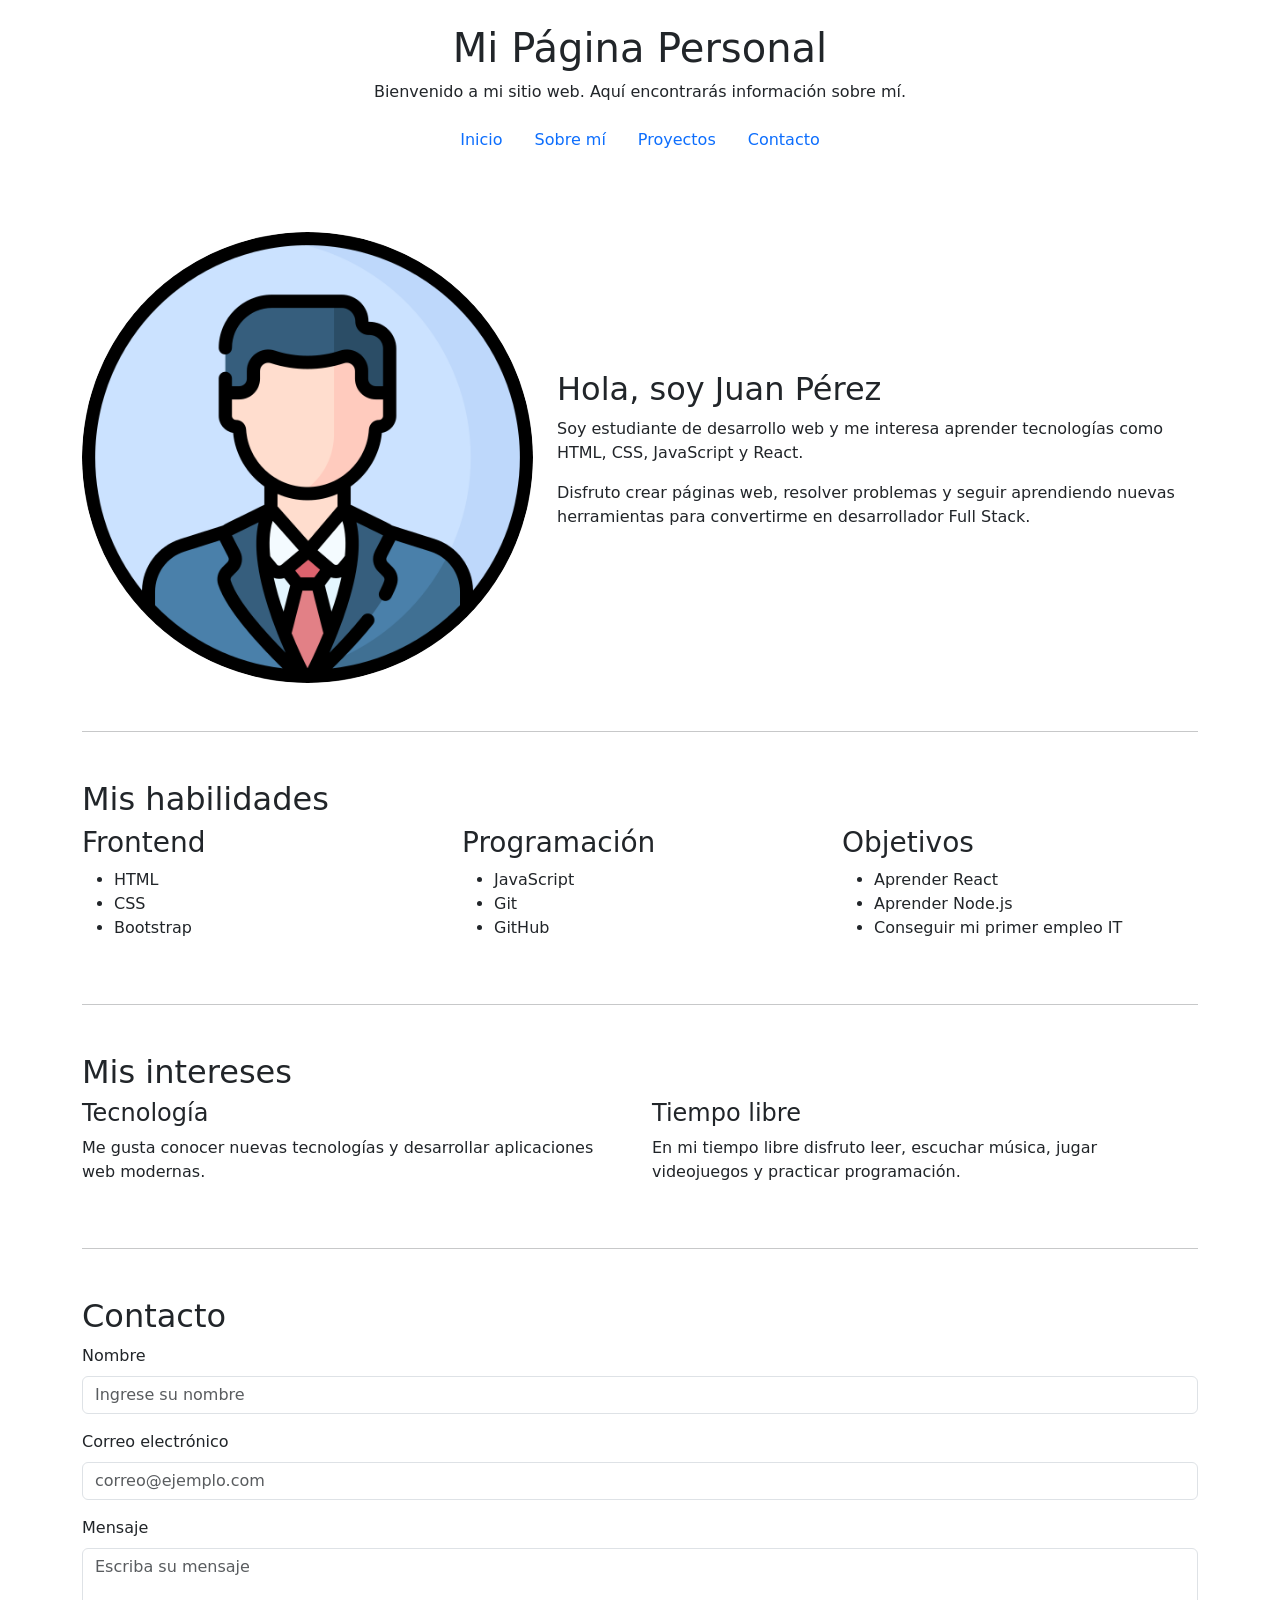
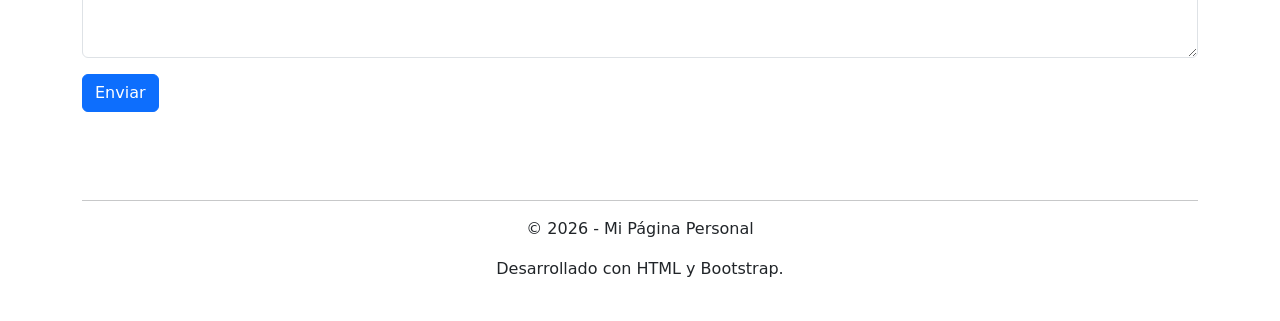
<file: nueva-sección-sobre-mi.html>
<!DOCTYPE html>
<html lang="es">

<head>
    <meta charset="UTF-8">
    <meta name="viewport" content="width=device-width, initial-scale=1.0">
    <title>Sobre mí</title>

    <link href="https://cdn.jsdelivr.net/npm/bootstrap@5.3.0/dist/css/bootstrap.min.css" rel="stylesheet">
</head>

<body>

    <!-- Encabezado -->
    <header class="container py-4">
        <h1 class="text-center">Mi Página Personal</h1>
        <p class="text-center">
            Bienvenido a mi sitio web. Aquí encontrarás información sobre mí.
        </p>

        <nav>
            <ul class="nav justify-content-center">
                <li class="nav-item">
                    <a class="nav-link" href="#">Inicio</a>
                </li>
                <li class="nav-item">
                    <a class="nav-link" href="#">Sobre mí</a>
                </li>
                <li class="nav-item">
                    <a class="nav-link" href="#">Proyectos</a>
                </li>
                <li class="nav-item">
                    <a class="nav-link" href="#">Contacto</a>
                </li>
            </ul>
        </nav>
    </header>

    <main class="container">

        <!-- Presentación -->
        <section class="row align-items-center my-5">

            <article class="col-md-5 text-center">
                <img src="/img/3135768.png"
                    alt="Imagen de perfil"
                    class="img-fluid rounded-circle">
            </article>

            <article class="col-md-7">
                <h2>Hola, soy Juan Pérez</h2>

                <p>
                    Soy estudiante de desarrollo web y me interesa aprender
                    tecnologías como HTML, CSS, JavaScript y React.
                </p>

                <p>
                    Disfruto crear páginas web, resolver problemas y seguir
                    aprendiendo nuevas herramientas para convertirme en
                    desarrollador Full Stack.
                </p>
            </article>

        </section>

        <hr>

        <!-- Habilidades -->
        <section class="my-5">
            <h2>Mis habilidades</h2>

            <div class="row">

                <article class="col-md-4">
                    <h3>Frontend</h3>
                    <ul>
                        <li>HTML</li>
                        <li>CSS</li>
                        <li>Bootstrap</li>
                    </ul>
                </article>

                <article class="col-md-4">
                    <h3>Programación</h3>
                    <ul>
                        <li>JavaScript</li>
                        <li>Git</li>
                        <li>GitHub</li>
                    </ul>
                </article>

                <article class="col-md-4">
                    <h3>Objetivos</h3>
                    <ul>
                        <li>Aprender React</li>
                        <li>Aprender Node.js</li>
                        <li>Conseguir mi primer empleo IT</li>
                    </ul>
                </article>

            </div>
        </section>

        <hr>

        <!-- Intereses -->
        <section class="my-5">
            <h2>Mis intereses</h2>

            <div class="row">

                <article class="col-md-6">
                    <h4>Tecnología</h4>
                    <p>
                        Me gusta conocer nuevas tecnologías y desarrollar
                        aplicaciones web modernas.
                    </p>
                </article>

                <article class="col-md-6">
                    <h4>Tiempo libre</h4>
                    <p>
                        En mi tiempo libre disfruto leer, escuchar música,
                        jugar videojuegos y practicar programación.
                    </p>
                </article>

            </div>
        </section>

        <hr>

        <!-- Contacto -->
        <section class="my-5">

            <h2>Contacto</h2>

            <form>

                <div class="mb-3">
                    <label for="nombre" class="form-label">Nombre</label>
                    <input
                        type="text"
                        id="nombre"
                        class="form-control"
                        placeholder="Ingrese su nombre">
                </div>

                <div class="mb-3">
                    <label for="correo" class="form-label">Correo electrónico</label>
                    <input
                        type="email"
                        id="correo"
                        class="form-control"
                        placeholder="correo@ejemplo.com">
                </div>

                <div class="mb-3">
                    <label for="mensaje" class="form-label">Mensaje</label>
                    <textarea
                        id="mensaje"
                        rows="4"
                        class="form-control"
                        placeholder="Escriba su mensaje"></textarea>
                </div>

                <button type="submit" class="btn btn-primary">
                    Enviar
                </button>

            </form>

        </section>

    </main>

    <!-- Pie de página -->
    <footer class="container text-center py-4">
        <hr>
        <p>&copy; 2026 - Mi Página Personal</p>
        <p>Desarrollado con HTML y Bootstrap.</p>
    </footer>

</body>

</html>
</file>
